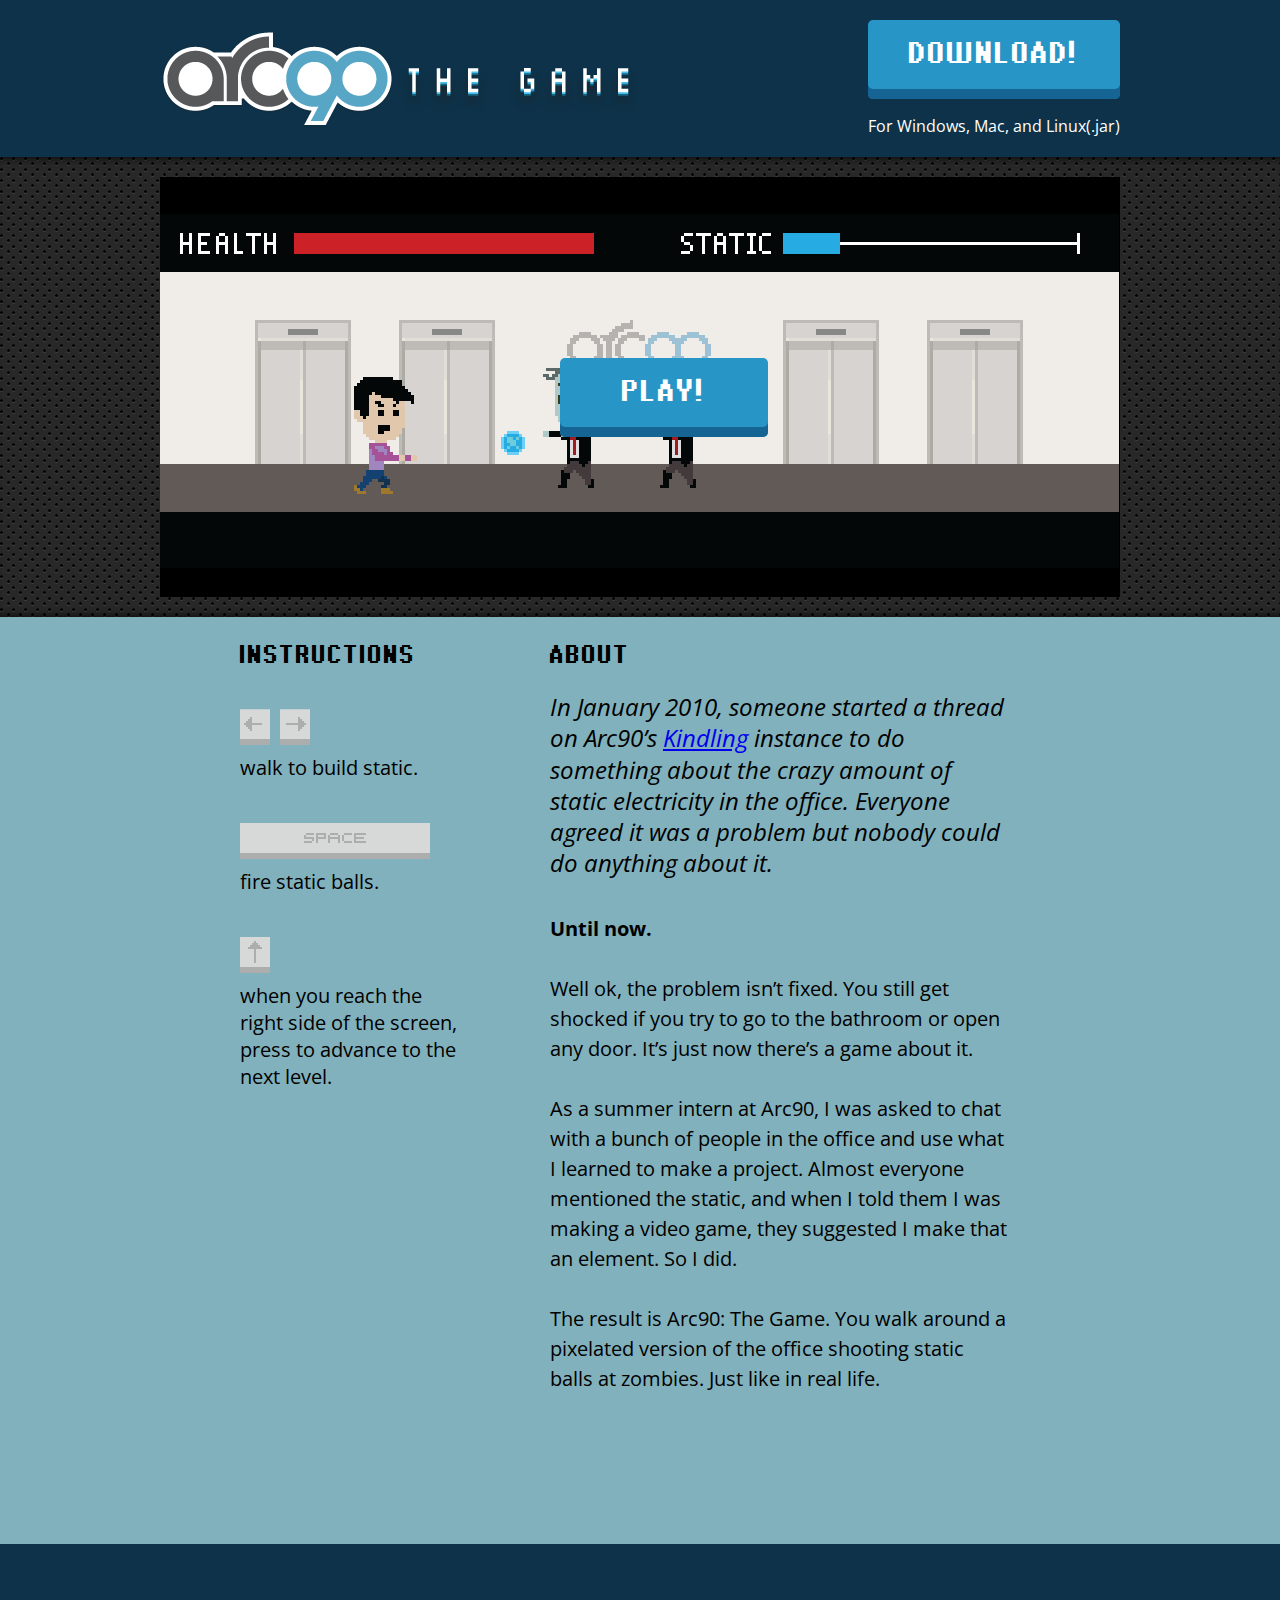
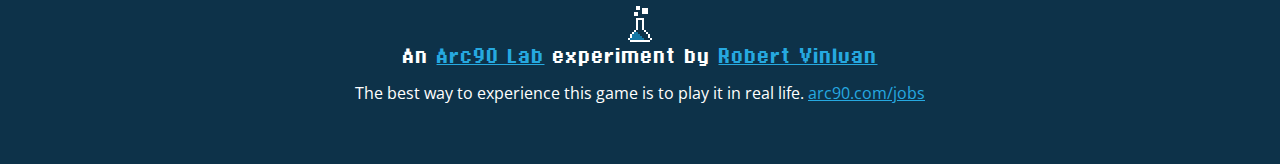
<file: index.html>
<!DOCTYPE html>
<!-- paulirish.com/2008/conditional-stylesheets-vs-css-hacks-answer-neither/ -->
<!-- Consider specifying the language of your content by adding the `lang` attribute to <html> -->
<!--[if lt IE 7]> <html class="no-js lt-ie9 lt-ie8 lt-ie7"> <![endif]-->
<!--[if IE 7]>    <html class="no-js lt-ie9 lt-ie8"> <![endif]-->
<!--[if IE 8]>    <html class="no-js lt-ie9"> <![endif]-->
<!--[if gt IE 8]><!--> <html class="no-js"> <!--<![endif]-->
<head>
    <meta charset="utf-8">

    <title>Arc90: The Game</title>
    <meta name="description" content="">

    <!-- Mobile viewport optimized: h5bp.com/viewport -->
    <meta name="viewport" content="width=device-width">

    <!-- Place favicon.ico and apple-touch-icon.png in the root directory: mathiasbynens.be/notes/touch-icons -->

    <link rel="stylesheet" href="css/main.css">
    <link rel="stylesheet" href="fonts/stylesheet.css">
	<link href='http://fonts.googleapis.com/css?family=Open+Sans:400italic,400,700' rel='stylesheet' type='text/css'>
</head>
<body>
	    <header class="clearfix">
	    	<div class="center-wrapper">
		    	<img src="images/logo-Arc90.png" alt="Arc90 The Game" id="logo-a">
		    	<img src="images/logo-TheGame.png" alt="Arc90 The Game" id="logo-b">
		    	<div class="download-area">
		    		<a href="Arc90TheGame.zip" class="download-button pixel-font">DOWNLOAD!</a>
		    		<p class="platforms">For Windows, Mac, and Linux(.jar)</p>
		    	</div>
			</div>
	    </header>
	    <div id="game-area">
	    	<div class="center-wrapper">
	    		<img src="images/screenshot.png" alt="" width="960" height="420" id="screenshot">
	    		<div id="the-game" style="display:none">
					<applet code="org.lwjgl.util.applet.AppletLoader" 
					        archive="lwjgl_util_applet.jar" 
					        codebase="." 
					        width="960" height="420">
					 
					  <param name="al_title" value="Arc90 - The Game"> 
					  <param name="al_main" value="org.newdawn.slick.AppletGameContainer"> 
					  <param name="game" value="arc90.rv.ArcGame">
					 
					  <param name="al_jars" value="arc90thegame.jar, lwjgl.jar, slick.jar"> 
					 
					  <param name="al_windows" value="windows_natives.jar"> 
					  <param name="al_linux" value="linux_natives.jar"> 
					  <param name="al_mac" value="macosx_natives.jar"> 
					 
					  <param name="separate_jvm" value="true"> 
					</applet> 	    		
	    		</div>
	    		<a href="" class="download-button pixel-font" id="play-button">Play!</a>
	    	</div>
	    </div>
	    <div class="main clearfix">
	    	<div class="center-wrapper">
	  	    	<aside class="instructions">
		    		<h1 class="pixel-font">Instructions</h1>
		    		<ul>
		    			<li>
		    				<img src="images/left-right.png" alt="Left/Right" class="keyboard-illo">
		    				<p>walk to build static.</p>
		    			</li>
		    			<li>
		    				<img src="images/spacebar.png" alt="Spacebar" class="keyboard-illo">
		    				<p>fire static balls.</p>
		    			</li>
		    			<li>
		    				<img src="images/up.png" alt="Up" class="keyboard-illo">
		    				<p>when you reach the right side of the screen,
		    					press to advance to the next level.
		    				</p>
		    			</li>
		    		</ul>
		    	</aside>
		    	<div class="about">
		    		<h1 class="pixel-font">About</h1>
		    		<p class="intro"><em>In January 2010, someone started a thread on Arc90’s <a href="http://www.kindlingapp.com/">Kindling</a> instance to do something about the crazy amount of static electricity in the office. Everyone agreed it was a problem but nobody could do anything about it.</em></p>
		    		<p><strong>Until now.</strong></p>
		    		<p>Well ok, the problem isn’t fixed. You still get shocked if you try to go to the bathroom or open any door. It’s just now there’s a game about it.</p>
		    		<p>As a summer intern at Arc90, I was asked to chat with a bunch of people in the office and use what I learned to make a project. Almost everyone mentioned the static, and when I told them I was making a video game, they suggested I make that an element. So I did.</p>
		    		<p>The result is Arc90: The Game. You walk around a pixelated version of the office shooting static balls at zombies. Just like in real life.</p>
		    	</div>
			</div>
	    </div> <!-- end of main -->
	    <footer>
	    	<div class="byline">
	    		<img src="images/lab-logo.png" alt="" class="lab-logo">
	    		<p class="pixel-font">An
	    			<a href="http://lab.arc90.com">Arc90 Lab</a> experiment by
	    			<a href="http://robertvinluan.com">Robert Vinluan</a>
	    		</p>
	    	</div>
	    	<p class="shoutout">The best way to experience this game is to play it in real life.
	    		<a href="http://arc90.com/jobs">arc90.com/jobs</a>
	    	</p>
	    	<p class="mobile-opt-out">This is the mobile site. <a id="opt-out-link" href="#" onclick="viewFullSite();">view the full version.</a><p>
	    </footer>
    <script type="text/javascript">
    	var appletbox = document.getElementById('the-game');

    	appletbox.style.display = 'none';

    	window.onresize = function() {
    		if(window.innerWidth <= 720) {
    			document.getElementsByTagName('body')[0].className = 'mobile-version';
    		} else {
    			document.getElementsByTagName('body')[0].className = '';
    		}
    	}

    	function viewFullSite() {
    			document.getElementsByTagName('body')[0].className = '';
    	}

    	window.onload = function() {
    		if(window.innerWidth <= 720) {
    			document.getElementsByTagName('body')[0].className = 'mobile-version';
    		}

    		document.getElementById('play-button').addEventListener('click', function(ev){
    			ev.preventDefault();
    			appletbox.style.display = 'block';
    			appletbox.focus();
    			document.getElementById('screenshot').style.display = 'none';
    			document.getElementById('play-button').style.display = 'none';
    		});
    	}
    </script>
</body>
</html>
</file>
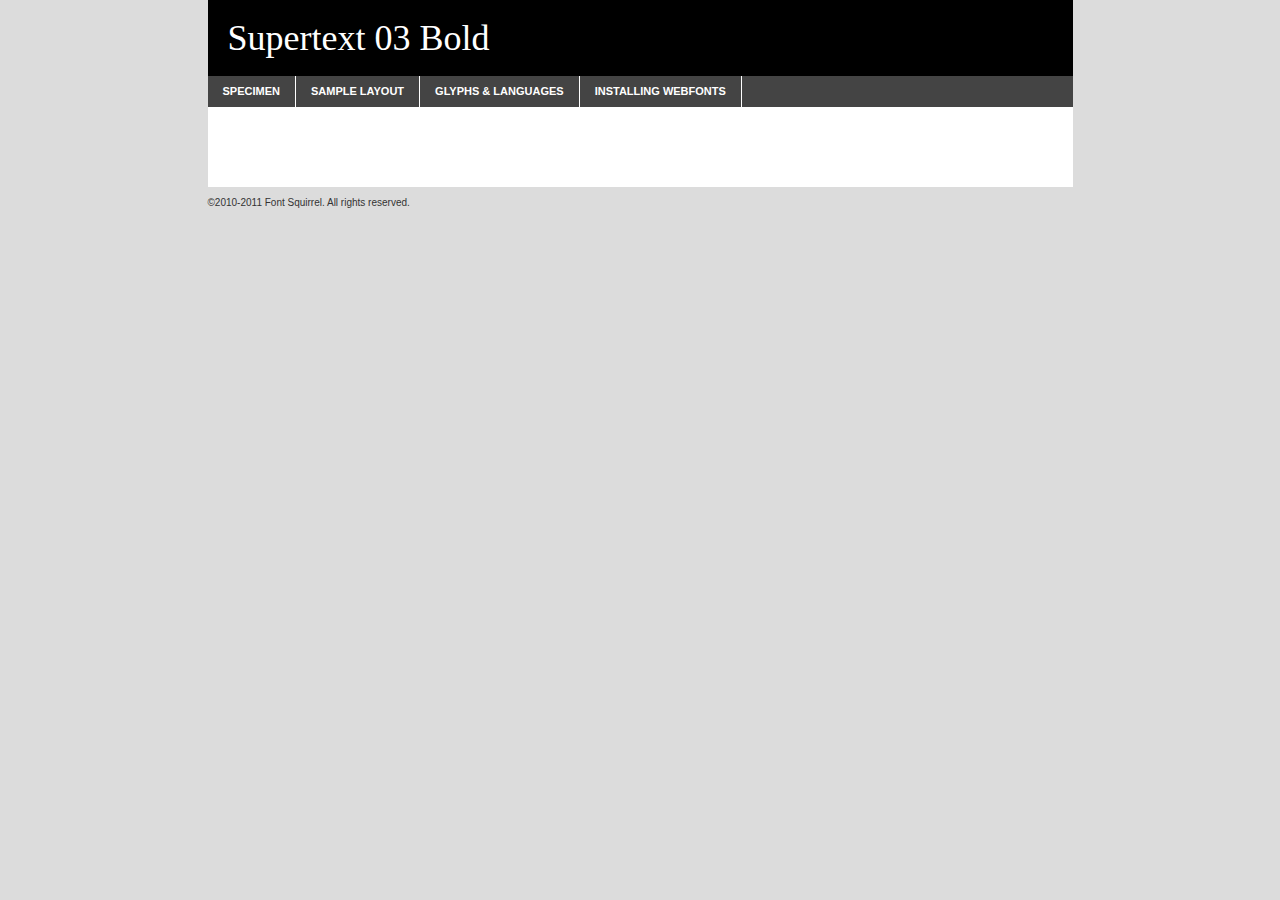
<file: fonts/st03b-demo.html>
<!DOCTYPE html PUBLIC "-//W3C//DTD XHTML 1.0 Transitional//EN"
	"http://www.w3.org/TR/xhtml1/DTD/xhtml1-transitional.dtd">

<html xmlns="http://www.w3.org/1999/xhtml" xml:lang="en" lang="en">
<head>
	<meta http-equiv="Content-Type" content="text/html; charset=utf-8" />
	<script src="http://ajax.googleapis.com/ajax/libs/jquery/1.7.2/jquery.min.js" type="text/javascript" charset="utf-8"></script>
	<script src="specimen_files/easytabs.js" type="text/javascript" charset="utf-8"></script>
	<link rel="stylesheet" href="specimen_files/specimen_stylesheet.css" type="text/css" charset="utf-8" />
	<link rel="stylesheet" href="stylesheet.css" type="text/css" charset="utf-8" />

	<style type="text/css">
					body{
				font-family: 'supertext_03_bolsupertext03Bd';
							}
		</style>

	<title>Supertext 03 Bold Specimen</title>
	
	
	<script type="text/javascript" charset="utf-8">
		$(document).ready(function() {
			$('#container').easyTabs({defaultContent:1});
		});
	</script>
</head>

<body>
<div id="container">
	<div id="header">
		Supertext 03 Bold	</div>
	<ul class="tabs">
		<li><a href="#specimen">Specimen</a></li>
		<li><a href="#layout">Sample Layout</a></li>
				<li><a href="#glyphs">Glyphs &amp; Languages</a></li>
		<li><a href="#installing">Installing Webfonts</a></li>
		
	</ul>
	
	<div id="main_content">

		
			<div id="specimen">
		
				<div class="section">
					<div class="grid12 firstcol">
						<div class="huge">AaBb</div>
					</div>
				</div>
		
				<div class="section">
					<div class="glyph_range">A&#x200B;B&#x200b;C&#x200b;D&#x200b;E&#x200b;F&#x200b;G&#x200b;H&#x200b;I&#x200b;J&#x200b;K&#x200b;L&#x200b;M&#x200b;N&#x200b;O&#x200b;P&#x200b;Q&#x200b;R&#x200b;S&#x200b;T&#x200b;U&#x200b;V&#x200b;W&#x200b;X&#x200b;Y&#x200b;Z&#x200b;a&#x200b;b&#x200b;c&#x200b;d&#x200b;e&#x200b;f&#x200b;g&#x200b;h&#x200b;i&#x200b;j&#x200b;k&#x200b;l&#x200b;m&#x200b;n&#x200b;o&#x200b;p&#x200b;q&#x200b;r&#x200b;s&#x200b;t&#x200b;u&#x200b;v&#x200b;w&#x200b;x&#x200b;y&#x200b;z&#x200b;1&#x200b;2&#x200b;3&#x200b;4&#x200b;5&#x200b;6&#x200b;7&#x200b;8&#x200b;9&#x200b;0&#x200b;&amp;&#x200b;.&#x200b;,&#x200b;?&#x200b;!&#x200b;&#64;&#x200b;(&#x200b;)&#x200b;#&#x200b;$&#x200b;%&#x200b;*&#x200b;+&#x200b;-&#x200b;=&#x200b;:&#x200b;;</div>
				</div>
				<div class="section">
					<div class="grid12 firstcol">
						<table class="sample_table">
							<tr><td>10</td><td class="size10">abcdefghijklmnopqrstuvwxyzABCDEFGHIJKLMNOPQRSTUVWXYZ0123456789abcdefghijklmnopqrstuvwxyzABCDEFGHIJKLMNOPQRSTUVWXYZ0123456789abcdefghijklmnopqrstuvwxyzABCDEFGHIJKLMNOPQRSTUVWXYZ</td></tr>
							<tr><td>11</td><td class="size11">abcdefghijklmnopqrstuvwxyzABCDEFGHIJKLMNOPQRSTUVWXYZ0123456789abcdefghijklmnopqrstuvwxyzABCDEFGHIJKLMNOPQRSTUVWXYZ0123456789abcdefghijklmnopqrstuvwxyzABCDEFGHIJKLMNOPQRSTUVWXYZ</td></tr>
							<tr><td>12</td><td class="size12">abcdefghijklmnopqrstuvwxyzABCDEFGHIJKLMNOPQRSTUVWXYZ0123456789abcdefghijklmnopqrstuvwxyzABCDEFGHIJKLMNOPQRSTUVWXYZ0123456789abcdefghijklmnopqrstuvwxyzABCDEFGHIJKLMNOPQRSTUVWXYZ</td></tr>
							<tr><td>13</td><td class="size13">abcdefghijklmnopqrstuvwxyzABCDEFGHIJKLMNOPQRSTUVWXYZ0123456789abcdefghijklmnopqrstuvwxyzABCDEFGHIJKLMNOPQRSTUVWXYZ0123456789abcdefghijklmnopqrstuvwxyzABCDEFGHIJKLMNOPQRSTUVWXYZ</td></tr>
							<tr><td>14</td><td class="size14">abcdefghijklmnopqrstuvwxyzABCDEFGHIJKLMNOPQRSTUVWXYZ0123456789abcdefghijklmnopqrstuvwxyzABCDEFGHIJKLMNOPQRSTUVWXYZ0123456789abcdefghijklmnopqrstuvwxyzABCDEFGHIJKLMNOPQRSTUVWXYZ</td></tr>
							<tr><td>16</td><td class="size16">abcdefghijklmnopqrstuvwxyzABCDEFGHIJKLMNOPQRSTUVWXYZ0123456789abcdefghijklmnopqrstuvwxyzABCDEFGHIJKLMNOPQRSTUVWXYZ</td></tr>
							<tr><td>18</td><td class="size18">abcdefghijklmnopqrstuvwxyzABCDEFGHIJKLMNOPQRSTUVWXYZ0123456789abcdefghijklmnopqrstuvwxyzABCDEFGHIJKLMNOPQRSTUVWXYZ</td></tr>
							<tr><td>20</td><td class="size20">abcdefghijklmnopqrstuvwxyzABCDEFGHIJKLMNOPQRSTUVWXYZ0123456789abcdefghijklmnopqrstuvwxyzABCDEFGHIJKLMNOPQRSTUVWXYZ</td></tr>
							<tr><td>24</td><td class="size24">abcdefghijklmnopqrstuvwxyzABCDEFGHIJKLMNOPQRSTUVWXYZ0123456789abcdefghijklmnopqrstuvwxyzABCDEFGHIJKLMNOPQRSTUVWXYZ</td></tr>
							<tr><td>30</td><td class="size30">abcdefghijklmnopqrstuvwxyzABCDEFGHIJKLMNOPQRSTUVWXYZ0123456789abcdefghijklmnopqrstuvwxyzABCDEFGHIJKLMNOPQRSTUVWXYZ</td></tr>
							<tr><td>36</td><td class="size36">abcdefghijklmnopqrstuvwxyzABCDEFGHIJKLMNOPQRSTUVWXYZ0123456789abcdefghijklmnopqrstuvwxyzABCDEFGHIJKLMNOPQRSTUVWXYZ</td></tr>
							<tr><td>48</td><td class="size48">abcdefghijklmnopqrstuvwxyzABCDEFGHIJKLMNOPQRSTUVWXYZ0123456789abcdefghijklmnopqrstuvwxyzABCDEFGHIJKLMNOPQRSTUVWXYZ</td></tr>
							<tr><td>60</td><td class="size60">abcdefghijklmnopqrstuvwxyzABCDEFGHIJKLMNOPQRSTUVWXYZ0123456789abcdefghijklmnopqrstuvwxyzABCDEFGHIJKLMNOPQRSTUVWXYZ</td></tr>
							<tr><td>72</td><td class="size72">abcdefghijklmnopqrstuvwxyzABCDEFGHIJKLMNOPQRSTUVWXYZ0123456789abcdefghijklmnopqrstuvwxyzABCDEFGHIJKLMNOPQRSTUVWXYZ</td></tr>
							<tr><td>90</td><td class="size90">abcdefghijklmnopqrstuvwxyzABCDEFGHIJKLMNOPQRSTUVWXYZ0123456789abcdefghijklmnopqrstuvwxyzABCDEFGHIJKLMNOPQRSTUVWXYZ</td></tr>
						</table>
				
					</div>
			
				</div>
		
		
		
								<div class="section" id="bodycomparison">


										<div id="xheight">
				<div class="fontbody">&#xE000;&#xE000;&#xE000;&#xE000;&#xE000;&#xE000;&#xE000;&#xE000;&#xE000;&#xE000;&#xE000;&#xE000;&#xE000;&#xE000;&#xE000;&#xE000;&#xE000;&#xE000;&#xE000;&#xE000;&#xE000;&#xE000;&#xE000;&#xE000;&#xE000;&#xE000;&#xE000;&#xE000;&#xE000;&#xE000;&#xE000;&#xE000;&#xE000;&#xE000;&#xE000;&#xE000;&#xE000;&#xE000;&#xE000;&#xE000;&#xE000;&#xE000;&#xE000;&#xE000;&#xE000;&#xE000;&#xE000;&#xE000;&#xE000;&#xE000;&#xE000;&#xE000;&#xE000;&#xE000;&#xE000;&#xE000;&#xE000;&#xE000;&#xE000;&#xE000;&#xE000;&#xE000;&#xE000;&#xE000;&#xE000;&#xE000;&#xE000;&#xE000;&#xE000;&#xE000;&#xE000;&#xE000;&#xE000;&#xE000;&#xE000;&#xE000;&#xE000;&#xE000;&#xE000;&#xE000;&#xE000;&#xE000;&#xE000;&#xE000;&#xE000;&#xE000;&#xE000;&#xE000;&#xE000;&#xE000;&#xE000;&#xE000;&#xE000;&#xE000;&#xE000;&#xE000;&#xE000;&#xE000;&#xE000;body</div><div class="arialbody">body</div><div class="verdanabody">body</div><div class="georgiabody">body</div></div>
										<div class="fontbody" style="z-index:1">
											body<span>Supertext 03 Bold</span>
										</div>
										<div class="arialbody" style="z-index:1">
											body<span>Arial</span>
										</div>
										<div class="verdanabody" style="z-index:1">
											body<span>Verdana</span>
										</div>
										<div class="georgiabody" style="z-index:1">
											body<span>Georgia</span>
										</div>



								</div>
		
		
				<div class="section psample psample_row1" id="">
					
					<div class="grid2 firstcol">
						<p class="size10"><span>10.</span>Aenean lacinia bibendum nulla sed consectetur. Fusce dapibus, tellus ac cursus commodo, tortor mauris condimentum nibh, ut fermentum massa justo sit amet risus. Nullam id dolor id nibh ultricies vehicula ut id elit. Cum sociis natoque penatibus et magnis dis parturient montes, nascetur ridiculus mus. Nulla vitae elit libero, a pharetra augue.</p>
			
					</div>
					<div class="grid3">
						<p class="size11"><span>11.</span>Aenean lacinia bibendum nulla sed consectetur. Fusce dapibus, tellus ac cursus commodo, tortor mauris condimentum nibh, ut fermentum massa justo sit amet risus. Nullam id dolor id nibh ultricies vehicula ut id elit. Cum sociis natoque penatibus et magnis dis parturient montes, nascetur ridiculus mus. Nulla vitae elit libero, a pharetra augue.</p>
			
					</div>
					<div class="grid3">
						<p class="size12"><span>12.</span>Aenean lacinia bibendum nulla sed consectetur. Fusce dapibus, tellus ac cursus commodo, tortor mauris condimentum nibh, ut fermentum massa justo sit amet risus. Nullam id dolor id nibh ultricies vehicula ut id elit. Cum sociis natoque penatibus et magnis dis parturient montes, nascetur ridiculus mus. Nulla vitae elit libero, a pharetra augue.</p>
			
					</div>
					<div class="grid4">
						<p class="size13"><span>13.</span>Aenean lacinia bibendum nulla sed consectetur. Fusce dapibus, tellus ac cursus commodo, tortor mauris condimentum nibh, ut fermentum massa justo sit amet risus. Nullam id dolor id nibh ultricies vehicula ut id elit. Cum sociis natoque penatibus et magnis dis parturient montes, nascetur ridiculus mus. Nulla vitae elit libero, a pharetra augue.</p>
			
					</div>
					<div class="white_blend"></div>
					
				</div>
				<div class="section psample psample_row2" id="">
					<div class="grid3 firstcol">
						<p class="size14"><span>14.</span>Aenean lacinia bibendum nulla sed consectetur. Fusce dapibus, tellus ac cursus commodo, tortor mauris condimentum nibh, ut fermentum massa justo sit amet risus. Nullam id dolor id nibh ultricies vehicula ut id elit. Cum sociis natoque penatibus et magnis dis parturient montes, nascetur ridiculus mus. Nulla vitae elit libero, a pharetra augue.</p>
			
					</div>
					<div class="grid4">
						<p class="size16"><span>16.</span>Aenean lacinia bibendum nulla sed consectetur. Fusce dapibus, tellus ac cursus commodo, tortor mauris condimentum nibh, ut fermentum massa justo sit amet risus. Nullam id dolor id nibh ultricies vehicula ut id elit. Cum sociis natoque penatibus et magnis dis parturient montes, nascetur ridiculus mus. Nulla vitae elit libero, a pharetra augue.</p>
			
					</div>
					<div class="grid5">
						<p class="size18"><span>18.</span>Aenean lacinia bibendum nulla sed consectetur. Fusce dapibus, tellus ac cursus commodo, tortor mauris condimentum nibh, ut fermentum massa justo sit amet risus. Nullam id dolor id nibh ultricies vehicula ut id elit. Cum sociis natoque penatibus et magnis dis parturient montes, nascetur ridiculus mus. Nulla vitae elit libero, a pharetra augue.</p>
			
					</div>

					<div class="white_blend"></div>

				</div>
				
				<div class="section psample psample_row3" id="">
					<div class="grid5 firstcol">
						<p class="size20"><span>20.</span>Aenean lacinia bibendum nulla sed consectetur. Fusce dapibus, tellus ac cursus commodo, tortor mauris condimentum nibh, ut fermentum massa justo sit amet risus. Nullam id dolor id nibh ultricies vehicula ut id elit. Cum sociis natoque penatibus et magnis dis parturient montes, nascetur ridiculus mus. Nulla vitae elit libero, a pharetra augue.</p>
					</div>
					<div class="grid7">
						<p class="size24"><span>24.</span>Aenean lacinia bibendum nulla sed consectetur. Fusce dapibus, tellus ac cursus commodo, tortor mauris condimentum nibh, ut fermentum massa justo sit amet risus. Nullam id dolor id nibh ultricies vehicula ut id elit. Cum sociis natoque penatibus et magnis dis parturient montes, nascetur ridiculus mus. Nulla vitae elit libero, a pharetra augue.</p>
					</div>
					
					<div class="white_blend"></div>
					
				</div>
				
				<div class="section psample psample_row4" id="">
					<div class="grid12 firstcol">
						<p class="size30"><span>30.</span>Aenean lacinia bibendum nulla sed consectetur. Fusce dapibus, tellus ac cursus commodo, tortor mauris condimentum nibh, ut fermentum massa justo sit amet risus. Nullam id dolor id nibh ultricies vehicula ut id elit. Cum sociis natoque penatibus et magnis dis parturient montes, nascetur ridiculus mus. Nulla vitae elit libero, a pharetra augue.</p>
					</div>
					<div class="white_blend"></div>
					
				</div>
				
				
				
				<div class="section psample psample_row1 fullreverse">
					<div class="grid2 firstcol">
						<p class="size10"><span>10.</span>Aenean lacinia bibendum nulla sed consectetur. Fusce dapibus, tellus ac cursus commodo, tortor mauris condimentum nibh, ut fermentum massa justo sit amet risus. Nullam id dolor id nibh ultricies vehicula ut id elit. Cum sociis natoque penatibus et magnis dis parturient montes, nascetur ridiculus mus. Nulla vitae elit libero, a pharetra augue.</p>
			
					</div>
					<div class="grid3">
						<p class="size11"><span>11.</span>Aenean lacinia bibendum nulla sed consectetur. Fusce dapibus, tellus ac cursus commodo, tortor mauris condimentum nibh, ut fermentum massa justo sit amet risus. Nullam id dolor id nibh ultricies vehicula ut id elit. Cum sociis natoque penatibus et magnis dis parturient montes, nascetur ridiculus mus. Nulla vitae elit libero, a pharetra augue.</p>
			
					</div>
					<div class="grid3">
						<p class="size12"><span>12.</span>Aenean lacinia bibendum nulla sed consectetur. Fusce dapibus, tellus ac cursus commodo, tortor mauris condimentum nibh, ut fermentum massa justo sit amet risus. Nullam id dolor id nibh ultricies vehicula ut id elit. Cum sociis natoque penatibus et magnis dis parturient montes, nascetur ridiculus mus. Nulla vitae elit libero, a pharetra augue.</p>
			
					</div>
					<div class="grid4">
						<p class="size13"><span>13.</span>Aenean lacinia bibendum nulla sed consectetur. Fusce dapibus, tellus ac cursus commodo, tortor mauris condimentum nibh, ut fermentum massa justo sit amet risus. Nullam id dolor id nibh ultricies vehicula ut id elit. Cum sociis natoque penatibus et magnis dis parturient montes, nascetur ridiculus mus. Nulla vitae elit libero, a pharetra augue.</p>
			
					</div>
					<div class="black_blend"></div>
					
				</div>
				
				<div class="section psample psample_row2 fullreverse">
					<div class="grid3 firstcol">
						<p class="size14"><span>14.</span>Aenean lacinia bibendum nulla sed consectetur. Fusce dapibus, tellus ac cursus commodo, tortor mauris condimentum nibh, ut fermentum massa justo sit amet risus. Nullam id dolor id nibh ultricies vehicula ut id elit. Cum sociis natoque penatibus et magnis dis parturient montes, nascetur ridiculus mus. Nulla vitae elit libero, a pharetra augue.</p>
			
					</div>
					<div class="grid4">
						<p class="size16"><span>16.</span>Aenean lacinia bibendum nulla sed consectetur. Fusce dapibus, tellus ac cursus commodo, tortor mauris condimentum nibh, ut fermentum massa justo sit amet risus. Nullam id dolor id nibh ultricies vehicula ut id elit. Cum sociis natoque penatibus et magnis dis parturient montes, nascetur ridiculus mus. Nulla vitae elit libero, a pharetra augue.</p>
			
					</div>
					<div class="grid5">
						<p class="size18"><span>18.</span>Aenean lacinia bibendum nulla sed consectetur. Fusce dapibus, tellus ac cursus commodo, tortor mauris condimentum nibh, ut fermentum massa justo sit amet risus. Nullam id dolor id nibh ultricies vehicula ut id elit. Cum sociis natoque penatibus et magnis dis parturient montes, nascetur ridiculus mus. Nulla vitae elit libero, a pharetra augue.</p>
			
					</div>
					<div class="black_blend"></div>

				</div>
				
				<div class="section psample fullreverse psample_row3" id="">
					<div class="grid5 firstcol">
						<p class="size20"><span>20.</span>Aenean lacinia bibendum nulla sed consectetur. Fusce dapibus, tellus ac cursus commodo, tortor mauris condimentum nibh, ut fermentum massa justo sit amet risus. Nullam id dolor id nibh ultricies vehicula ut id elit. Cum sociis natoque penatibus et magnis dis parturient montes, nascetur ridiculus mus. Nulla vitae elit libero, a pharetra augue.</p>
					</div>
					<div class="grid7">
						<p class="size24"><span>24.</span>Aenean lacinia bibendum nulla sed consectetur. Fusce dapibus, tellus ac cursus commodo, tortor mauris condimentum nibh, ut fermentum massa justo sit amet risus. Nullam id dolor id nibh ultricies vehicula ut id elit. Cum sociis natoque penatibus et magnis dis parturient montes, nascetur ridiculus mus. Nulla vitae elit libero, a pharetra augue.</p>
					</div>
					
					<div class="black_blend"></div>
					
				</div>
				
				<div class="section psample fullreverse psample_row4" id="" style="border-bottom: 20px #000 solid;">
					<div class="grid12 firstcol">
						<p class="size30"><span>30.</span>Aenean lacinia bibendum nulla sed consectetur. Fusce dapibus, tellus ac cursus commodo, tortor mauris condimentum nibh, ut fermentum massa justo sit amet risus. Nullam id dolor id nibh ultricies vehicula ut id elit. Cum sociis natoque penatibus et magnis dis parturient montes, nascetur ridiculus mus. Nulla vitae elit libero, a pharetra augue.</p>
					</div>
					<div class="black_blend"></div>
					
				</div>
				
				
				
				
			</div>
			
			<div id="layout">
				
				<div class="section">
					
					<div class="grid12 firstcol">
						<h1>Lorem Ipsum Dolor</h1>
						<h2>Etiam porta sem malesuada magna mollis euismod</h2>
						
						<p class="byline">By <a href="#link">Aenean Lacinia</a></p>
					</div>
				</div>
				<div class="section">
					<div class="grid8 firstcol">
						<p class="large">Donec sed odio dui. Morbi leo risus, porta ac consectetur ac, vestibulum at eros. Fusce dapibus, tellus ac cursus commodo, tortor mauris condimentum nibh, ut fermentum massa justo sit amet risus. </p>

						
						<h3>Pellentesque ornare sem</h3>

						<p>Maecenas sed diam eget risus varius blandit sit amet non magna. Maecenas faucibus mollis interdum. Donec ullamcorper nulla non metus auctor fringilla. Nullam id dolor id nibh ultricies vehicula ut id elit. Nullam id dolor id nibh ultricies vehicula ut id elit. </p>

						<p>Aenean eu leo quam. Pellentesque ornare sem lacinia quam venenatis vestibulum. Lorem ipsum dolor sit amet, consectetur adipiscing elit. Cum sociis natoque penatibus et magnis dis parturient montes, nascetur ridiculus mus. </p>

						<p>Nulla vitae elit libero, a pharetra augue. Praesent commodo cursus magna, vel scelerisque nisl consectetur et. Aenean lacinia bibendum nulla sed consectetur. </p>

						<p>Nullam quis risus eget urna mollis ornare vel eu leo. Nullam quis risus eget urna mollis ornare vel eu leo. Maecenas sed diam eget risus varius blandit sit amet non magna. Donec ullamcorper nulla non metus auctor fringilla. </p>

						<h3>Cras mattis consectetur</h3>

						<p>Aenean eu leo quam. Pellentesque ornare sem lacinia quam venenatis vestibulum. Aenean lacinia bibendum nulla sed consectetur. Integer posuere erat a ante venenatis dapibus posuere velit aliquet. Cras mattis consectetur purus sit amet fermentum. </p>

						<p>Nullam id dolor id nibh ultricies vehicula ut id elit. Nullam quis risus eget urna mollis ornare vel eu leo. Cras mattis consectetur purus sit amet fermentum.</p>
					</div>
					
					<div class="grid4 sidebar">
						
						<div class="box reverse">
							<p class="last">Nullam quis risus eget urna mollis ornare vel eu leo. Donec ullamcorper nulla non metus auctor fringilla. Cras mattis consectetur purus sit amet fermentum. Sed posuere consectetur est at lobortis. Lorem ipsum dolor sit amet, consectetur adipiscing elit. </p>
						</div>
						
						<p class="caption">Maecenas sed diam eget risus varius.</p>

						<p>Vestibulum id ligula porta felis euismod semper. Integer posuere erat a ante venenatis dapibus posuere velit aliquet. Vestibulum id ligula porta felis euismod semper. Sed posuere consectetur est at lobortis. Maecenas sed diam eget risus varius blandit sit amet non magna. Fusce dapibus, tellus ac cursus commodo, tortor mauris condimentum nibh, ut fermentum massa justo sit amet risus. </p>

					

						<p>Duis mollis, est non commodo luctus, nisi erat porttitor ligula, eget lacinia odio sem nec elit. Aenean lacinia bibendum nulla sed consectetur. Vivamus sagittis lacus vel augue laoreet rutrum faucibus dolor auctor. Aenean lacinia bibendum nulla sed consectetur. Nullam quis risus eget urna mollis ornare vel eu leo. </p>

						<p>Praesent commodo cursus magna, vel scelerisque nisl consectetur et. Donec ullamcorper nulla non metus auctor fringilla. Maecenas faucibus mollis interdum. Fusce dapibus, tellus ac cursus commodo, tortor mauris condimentum nibh, ut fermentum massa justo sit amet risus. </p>

					</div>
				</div>
				
			</div>


			



		<div id="glyphs">
			<div class="section">
				<div class="grid12 firstcol">
			
				<h1>Language Support</h1>
				<p>The subset of Supertext 03 Bold in this kit supports the following languages:<br />
			
					English, German				</p>
				<h1>Glyph Chart</h1>
				<p>The subset of Supertext 03 Bold in this kit includes all the glyphs listed below. Unicode entities are included above each glyph to help you insert individual characters into your layout.</p>
				<div id="glyph_chart">
			
																														 <div><p>&amp;#13;</p>&#13;</div>
																				 <div><p>&amp;#32;</p>&#32;</div>
																				 <div><p>&amp;#33;</p>&#33;</div>
																				 <div><p>&amp;#34;</p>&#34;</div>
																				 <div><p>&amp;#35;</p>&#35;</div>
																				 <div><p>&amp;#36;</p>&#36;</div>
																				 <div><p>&amp;#37;</p>&#37;</div>
																				 <div><p>&amp;#38;</p>&#38;</div>
																				 <div><p>&amp;#39;</p>&#39;</div>
																				 <div><p>&amp;#40;</p>&#40;</div>
																				 <div><p>&amp;#41;</p>&#41;</div>
																				 <div><p>&amp;#42;</p>&#42;</div>
																				 <div><p>&amp;#43;</p>&#43;</div>
																				 <div><p>&amp;#44;</p>&#44;</div>
																				 <div><p>&amp;#45;</p>&#45;</div>
																				 <div><p>&amp;#46;</p>&#46;</div>
																				 <div><p>&amp;#47;</p>&#47;</div>
																				 <div><p>&amp;#48;</p>&#48;</div>
																				 <div><p>&amp;#49;</p>&#49;</div>
																				 <div><p>&amp;#50;</p>&#50;</div>
																				 <div><p>&amp;#51;</p>&#51;</div>
																				 <div><p>&amp;#52;</p>&#52;</div>
																				 <div><p>&amp;#53;</p>&#53;</div>
																				 <div><p>&amp;#54;</p>&#54;</div>
																				 <div><p>&amp;#55;</p>&#55;</div>
																				 <div><p>&amp;#56;</p>&#56;</div>
																				 <div><p>&amp;#57;</p>&#57;</div>
																				 <div><p>&amp;#58;</p>&#58;</div>
																				 <div><p>&amp;#59;</p>&#59;</div>
																				 <div><p>&amp;#60;</p>&#60;</div>
																				 <div><p>&amp;#61;</p>&#61;</div>
																				 <div><p>&amp;#62;</p>&#62;</div>
																				 <div><p>&amp;#63;</p>&#63;</div>
																				 <div><p>&amp;#64;</p>&#64;</div>
																				 <div><p>&amp;#65;</p>&#65;</div>
																				 <div><p>&amp;#66;</p>&#66;</div>
																				 <div><p>&amp;#67;</p>&#67;</div>
																				 <div><p>&amp;#68;</p>&#68;</div>
																				 <div><p>&amp;#69;</p>&#69;</div>
																				 <div><p>&amp;#70;</p>&#70;</div>
																				 <div><p>&amp;#71;</p>&#71;</div>
																				 <div><p>&amp;#72;</p>&#72;</div>
																				 <div><p>&amp;#73;</p>&#73;</div>
																				 <div><p>&amp;#74;</p>&#74;</div>
																				 <div><p>&amp;#75;</p>&#75;</div>
																				 <div><p>&amp;#76;</p>&#76;</div>
																				 <div><p>&amp;#77;</p>&#77;</div>
																				 <div><p>&amp;#78;</p>&#78;</div>
																				 <div><p>&amp;#79;</p>&#79;</div>
																				 <div><p>&amp;#80;</p>&#80;</div>
																				 <div><p>&amp;#81;</p>&#81;</div>
																				 <div><p>&amp;#82;</p>&#82;</div>
																				 <div><p>&amp;#83;</p>&#83;</div>
																				 <div><p>&amp;#84;</p>&#84;</div>
																				 <div><p>&amp;#85;</p>&#85;</div>
																				 <div><p>&amp;#86;</p>&#86;</div>
																				 <div><p>&amp;#87;</p>&#87;</div>
																				 <div><p>&amp;#88;</p>&#88;</div>
																				 <div><p>&amp;#89;</p>&#89;</div>
																				 <div><p>&amp;#90;</p>&#90;</div>
																				 <div><p>&amp;#91;</p>&#91;</div>
																				 <div><p>&amp;#92;</p>&#92;</div>
																				 <div><p>&amp;#93;</p>&#93;</div>
																				 <div><p>&amp;#95;</p>&#95;</div>
																				 <div><p>&amp;#96;</p>&#96;</div>
																				 <div><p>&amp;#97;</p>&#97;</div>
																				 <div><p>&amp;#98;</p>&#98;</div>
																				 <div><p>&amp;#99;</p>&#99;</div>
																				 <div><p>&amp;#100;</p>&#100;</div>
																				 <div><p>&amp;#101;</p>&#101;</div>
																				 <div><p>&amp;#102;</p>&#102;</div>
																				 <div><p>&amp;#103;</p>&#103;</div>
																				 <div><p>&amp;#104;</p>&#104;</div>
																				 <div><p>&amp;#105;</p>&#105;</div>
																				 <div><p>&amp;#106;</p>&#106;</div>
																				 <div><p>&amp;#107;</p>&#107;</div>
																				 <div><p>&amp;#108;</p>&#108;</div>
																				 <div><p>&amp;#109;</p>&#109;</div>
																				 <div><p>&amp;#110;</p>&#110;</div>
																				 <div><p>&amp;#111;</p>&#111;</div>
																				 <div><p>&amp;#112;</p>&#112;</div>
																				 <div><p>&amp;#113;</p>&#113;</div>
																				 <div><p>&amp;#114;</p>&#114;</div>
																				 <div><p>&amp;#115;</p>&#115;</div>
																				 <div><p>&amp;#116;</p>&#116;</div>
																				 <div><p>&amp;#117;</p>&#117;</div>
																				 <div><p>&amp;#118;</p>&#118;</div>
																				 <div><p>&amp;#119;</p>&#119;</div>
																				 <div><p>&amp;#120;</p>&#120;</div>
																				 <div><p>&amp;#121;</p>&#121;</div>
																				 <div><p>&amp;#122;</p>&#122;</div>
																				 <div><p>&amp;#124;</p>&#124;</div>
																				 <div><p>&amp;#160;</p>&#160;</div>
																				 <div><p>&amp;#173;</p>&#173;</div>
																				 <div><p>&amp;#180;</p>&#180;</div>
																				 <div><p>&amp;#196;</p>&#196;</div>
																				 <div><p>&amp;#214;</p>&#214;</div>
																				 <div><p>&amp;#220;</p>&#220;</div>
																				 <div><p>&amp;#223;</p>&#223;</div>
																				 <div><p>&amp;#228;</p>&#228;</div>
																				 <div><p>&amp;#246;</p>&#246;</div>
																				 <div><p>&amp;#252;</p>&#252;</div>
																				 <div><p>&amp;#8192;</p>&#8192;</div>
																				 <div><p>&amp;#8193;</p>&#8193;</div>
																				 <div><p>&amp;#8194;</p>&#8194;</div>
																				 <div><p>&amp;#8195;</p>&#8195;</div>
																				 <div><p>&amp;#8196;</p>&#8196;</div>
																				 <div><p>&amp;#8197;</p>&#8197;</div>
																				 <div><p>&amp;#8198;</p>&#8198;</div>
																				 <div><p>&amp;#8199;</p>&#8199;</div>
																				 <div><p>&amp;#8200;</p>&#8200;</div>
																				 <div><p>&amp;#8201;</p>&#8201;</div>
																				 <div><p>&amp;#8202;</p>&#8202;</div>
																				 <div><p>&amp;#8208;</p>&#8208;</div>
																				 <div><p>&amp;#8209;</p>&#8209;</div>
																				 <div><p>&amp;#8210;</p>&#8210;</div>
																				 <div><p>&amp;#8211;</p>&#8211;</div>
																				 <div><p>&amp;#8212;</p>&#8212;</div>
																				 <div><p>&amp;#8239;</p>&#8239;</div>
																				 <div><p>&amp;#8287;</p>&#8287;</div>
																				 <div><p>&amp;#57344;</p>&#57344;</div>
																												</div>	
				</div>
		
		
			</div>
		</div>
		
		
		<div id="specs">
			
		</div>
	
		<div id="installing">
			<div class="section">
				<div class="grid7 firstcol">
					<h1>Installing Webfonts</h1>
					
					<p>Webfonts are supported by all major browser platforms but not all in the same way. There are currently four different font formats that must be included in order to target all browsers. This includes TTF, WOFF, EOT and SVG.</p>
					
					<h2>1. Upload your webfonts</h2>
					<p>You must upload your webfont kit to your website. They should be in or near the same directory as your CSS files.</p>
					
					<h2>2. Include the webfont stylesheet</h2>
					<p>A special CSS @font-face declaration helps the various browsers select the appropriate font it needs without causing you a bunch of headaches. Learn more about this syntax by reading the <a href="http://www.fontspring.com/blog/further-hardening-of-the-bulletproof-syntax">Fontspring blog post</a> about it. The code for it is as follows:</p>


<code>
@font-face{ 
	font-family: 'MyWebFont';
	src: url('WebFont.eot');
	src: url('WebFont.eot?#iefix') format('embedded-opentype'),
	     url('WebFont.woff') format('woff'),
	     url('WebFont.ttf') format('truetype'),
	     url('WebFont.svg#webfont') format('svg');
}
</code>

	<p>We've already gone ahead and generated the code for you. All you have to do is link to the stylesheet in your HTML, like this:</p>
	<code>&lt;link rel=&quot;stylesheet&quot; href=&quot;stylesheet.css&quot; type=&quot;text/css&quot; charset=&quot;utf-8&quot; /&gt;</code>

					<h2>3. Modify your own stylesheet</h2>
					<p>To take advantage of your new fonts, you must tell your stylesheet to use them. Look at the original @font-face declaration above and find the property called "font-family." The name linked there will be what you use to reference the font. Prepend that webfont name to the font stack in the "font-family" property, inside the selector you want to change. For example:</p>
<code>p { font-family: 'WebFont', Arial, sans-serif; }</code>

<h2>4. Test</h2>
<p>Getting webfonts to work cross-browser <em>can</em> be tricky. Use the information in the sidebar to help you if you find that fonts aren't loading in a particular browser.</p>
				</div>
				
				<div class="grid5 sidebar">
					<div class="box">
						<h2>Troubleshooting<br />Font-Face Problems</h2>
						<p>Having trouble getting your webfonts to load in your new website? Here are some tips to sort out what might be the problem.</p>

						<h3>Fonts not showing in any browser</h3>

						<p>This sounds like you need to work on the plumbing. You either did not upload the fonts to the correct directory, or you did not link the fonts properly in the CSS. If you've confirmed that all this is correct and you still have a problem, take a look at your .htaccess file and see if requests are getting intercepted.</p>

						<h3>Fonts not loading in iPhone or iPad</h3>

						<p>The most common problem here is that you are serving the fonts from an IIS server. IIS refuses to serve files that have unknown MIME types. If that is the case, you must set the MIME type for SVG to "image/svg+xml" in the server settings. Follow these instructions from Microsoft if you need help.</p>

						<h3>Fonts not loading in Firefox</h3>

						<p>The primary reason for this failure? You are still using a version Firefox older than 3.5. So upgrade already! If that isn't it, then you are very likely serving fonts from a different domain. Firefox requires that all font assets be served from the same domain. Lastly it is possible that you need to add WOFF to your list of MIME types (if you are serving via IIS.)</p>

						<h3>Fonts not loading in IE</h3>

						<p>Are you looking at Internet Explorer on an actual Windows machine or are you cheating by using a service like Adobe BrowserLab? Many of these screenshot services do not render @font-face for IE. Best to test it on a real machine.</p>

						<h3>Fonts not loading in IE9</h3>

						<p>IE9, like Firefox, requires that fonts be served from the same domain as the website. Make sure that is the case.</p>
					</div>
				</div>
			</div>
			
		</div>
	
	</div>
	<div id="footer">
		<p>&copy;2010-2011 Font Squirrel. All rights reserved.</p>
	</div>
</div>
</body>
</html>
</file>
<file: css/main.css>
.clearfix:before,
.clearfix:after {
    content: " "; /* 1 */
    display: table; /* 2 */
}

.clearfix:after {
    clear: both;
}

* {
	margin: 0;
	padding: 0;
}

.center-wrapper {
	width: 960px;
	margin: 0 auto;
	position: relative;
}

.pixel-font {
	font-family: "SuperText", Courier, sans-serif;
	text-transform: uppercase;
}

body {
	font-family: "Open Sans", Helvetica, sans-serif;
	font-size: 20px;
	min-width: 960px;
}

header, footer {
	background-color: #0D3249;
	color: white;
}

header {
	padding: 1em 0;
}

#logo-a, #logo-b {
	float: left;
	margin-top: 0.5em;
}

#logo-b{
	margin-top: 1.9em;
}

.download-area {
	float:right;
}

.download-area p {
	font-size: 0.8em;
	margin-top: 1em;
	text-align: center;
}

#game-area {
	background: black url("../images/carbon_fibre.png") repeat;
	box-shadow: 0 9px 10px -9px black inset, 0 -9px 10px -9px black inset;
	height: 420px;
	min-width: 960px;
	position: relative;
	padding: 1em 0;
}

#play-button {
	position: absolute;
	left: 400px;
	top: 181px;
	width: 160px;
}

.main {
	background-color: #80B1BC;
	padding-bottom: 5em; 
}

.download-button {
	background-color: #2795C6;
	border-radius: 5px;
	box-shadow: #166493 0 -10px 0 inset;
	-webkit-box-shadow: #166493 0 -10px 0 inset;
	font-size: 1.2em;
	color: white;
	padding: 1em 1em 1.3em 1em;
	text-decoration: none;
	text-align: center;
	display: block;
}

.download-button:hover {
	color: #166493;
}

.download-button:active {
	position: relative;
	margin-top: 3px;
	margin-bottom: 20px;
	padding: 1em;
	top: 5px;
	box-shadow: none;
	-webkit-box-shadow: none;
}

#play-button:active {
	position: absolute;
	top: 186px;
}

.instructions {
	float: left;
	width: 220px;
	margin: 1.5em 10px 1em 80px;
}

.instructions ul {
	list-style-type: none;
}

.instructions li {
	margin: 2em 0;
}

.keyboard-illo {
	margin: 0.1em 0;
}

.instructions h1, .about h1 {
	font-size: 1em;
}

.about {
	float: left;
	width: 460px;
	margin: 1.5em 10px 1em 80px;
}

.about p {
	margin: 1.5em 0;
	line-height: 1.5em;
}

.about .intro {
	margin-top: 1em;
	font-size: 1.2em;
	line-height: 1.3em;
}

footer {
	padding: 3em 1em;
	text-align: center;
}

.byline {
	font-size: 0.8em;
}

.byline p {
	text-transform: none;
}

.byline a, .shoutout a, .mobile-opt-out a {
	color: #26A9E0;
}

.shoutout {
	font-size: 0.8em;
	margin-top: 1em;
}

.mobile-opt-out {
	display: none;
	font-size: 0.7em;
}

.mobile-version .mobile-opt-out {
	display: block;
	margin-top: 1em;
}

/* mobile site */

@media screen and (max-width: 720px) {
	body.mobile-version {
		min-width: 360px;
	}

	.mobile-version #logo-a, .mobile-version #logo-b {
		display: block;
		float: none;
		margin: 0 auto;
	}

	.mobile-version #logo-a {
		width: 235px;
		margin-top: 1.5em;
	}

	.mobile-version #logo-b {
		width: 265px;
		padding-left: 21px;
	}

	.mobile-version .center-wrapper,
	.mobile-version #screenshot {
		min-width: 360px;
		width: 360px;
	}

	.mobile-version #screenshot,
	.mobile-version #game-area {
		height: auto;
		min-width: 360px;
	}

	.mobile-version #game-area {
		padding: 0;
	}

	.mobile-version .download-area,
	.mobile-version #the-game,
	.mobile-version #play-button,
	.mobile-version .instructions {
		display: none;
	}

	.mobile-version .about {
		margin: 2em 1em 1em 1em;
		width: auto;
	}


}
</file>
<file: fonts/stylesheet.css>
/* Generated by Font Squirrel (http://www.fontsquirrel.com) on August 9, 2012 */



@font-face {
    font-family: 'SuperText';
    src: url('st03b-webfont.eot');
    src: url('st03b-webfont.eot?#iefix') format('embedded-opentype'),
         url('st03b-webfont.woff') format('woff'),
         url('st03b-webfont.ttf') format('truetype'),
         url('st03b-webfont.svg#supertext_03_bolsupertext03Bd') format('svg');
    font-weight: normal;
    font-style: normal;

}
</file>
<file: fonts/specimen_files/specimen_stylesheet.css>
@import url('grid_12-825-55-15.css');

/*  
	CSS Reset by Eric Meyer - Released under Public Domain
    http://meyerweb.com/eric/tools/css/reset/
*/
html, body, div, span, applet, object, iframe,
h1, h2, h3, h4, h5, h6, p, blockquote, pre,
a, abbr, acronym, address, big, cite, code,
del, dfn, em, font, img, ins, kbd, q, s, samp,
small, strike, strong, sub, sup, tt, var,
b, u, i, center, dl, dt, dd, ol, ul, li,
fieldset, form, label, legend, table, 
caption, tbody, tfoot, thead, tr, th, td 
                  {margin: 0;padding: 0;border: 0;outline: 0;
                  font-size: 100%;vertical-align: baseline;
                  background: transparent;}
body              {line-height: 1;}
ol, ul            {list-style: none;}
blockquote, q     {quotes: none;}
blockquote:before, blockquote:after,
q:before, q:after {content: '';	content: none;}
:focus            {outline: 0;}
ins               {text-decoration: none;}
del               {text-decoration: line-through;}
table             {border-collapse: collapse;border-spacing: 0;}




body {
	color: #000;
	background-color: #dcdcdc;
}

a {
	text-decoration: none;
	color: #1883ba;
}

h1{
	font-size: 32px;
	font-weight: normal;
	font-style: normal;
	margin-bottom: 18px;
}

h2{
	font-size: 18px;
}

#container {
	width: 865px;
	margin: 0px auto;
}


#header {
	padding: 20px;
	font-size: 36px;
	background-color: #000;
	color: #fff;
}

#header span {
	color: #666;
}
#main_content {
	background-color: #fff;
	padding: 60px 20px 20px;
}


#footer p {
	margin: 0;
	padding-top: 10px;
	padding-bottom: 50px;
	color: #333;
	font: 10px Arial, sans-serif;
}

.tabs {
	width: 100%;
	height: 31px;
	background-color: #444;
}
.tabs li {
	float:  left;
	margin: 0;
	overflow: hidden;
	background-color: #444;
}
.tabs li a {
	display: block;
	color: #fff;
	text-decoration: none;
	font: bold 11px/11px 'Arial';
	text-transform: uppercase;
	padding: 10px 15px;
	border-right: 1px solid #fff;
}

.tabs li a:hover {
		background-color: #00b3ff;

}

.tabs li.active a {
	color:  #000;
	background-color: #fff;
}



div.huge {
	
	font-size: 300px;
	line-height: 1em;
	padding: 0;
	letter-spacing: -.02em;
	overflow: hidden;
}
div.glyph_range {
	font-size: 72px;
	line-height: 1.1em;
}

.size10{ font-size: 10px; }
.size11{ font-size: 11px; }
.size12{ font-size: 12px; }
.size13{ font-size: 13px; }
.size14{ font-size: 14px; }
.size16{ font-size: 16px; }
.size18{ font-size: 18px; }
.size20{ font-size: 20px; }
.size24{ font-size: 24px; }
.size30{ font-size: 30px; }
.size36{ font-size: 36px; }
.size48{ font-size: 48px; }
.size60{ font-size: 60px; }
.size72{ font-size: 72px; }
.size90{ font-size: 90px; }


.psample_row1 {	height: 120px;}
.psample_row1 {	height: 120px;}
.psample_row2 {	height: 160px;}
.psample_row3 {	height: 160px;}
.psample_row4 {	height: 160px;}

.psample {
	overflow: hidden;
	position: relative;
}
.psample p {
	line-height: 1.3em;
	display: block;
	overflow: hidden;
	margin: 0;
}

.psample span {
	margin-right: .5em;
}

.white_blend {
	width: 100%;
	height: 61px;
	background-image: url([data-uri]);
	position: absolute;
	bottom: 0;
}
.black_blend {
	width: 100%;
	height: 61px;
	background-image: url([data-uri]);
	position: absolute;
	bottom: 0;
}
.fullreverse {
	background:  #000 !important;
	color:  #fff !important;
	margin-left: -20px;
	padding-left: 20px;
	margin-right: -20px;
	padding-right: 20px;
	padding: 20px;
	margin-bottom:0;
}


.sample_table td {
	padding-top: 3px;
	padding-bottom:5px;
	padding-left: 5px;
	vertical-align: middle;
	line-height: 1.2em;
}

.sample_table td:first-child {
	background-color: #eee;
	text-align: right;
	padding-right: 5px;
	padding-left: 0;
	padding: 5px;
	font: 11px/12px "Courier New", Courier, mono;
}

code {
	white-space: pre;
	background-color: #eee;
	display: block;
	padding: 10px;
	margin-bottom: 18px;
	overflow: auto;
}


.bottom,.last 	{margin-bottom:0 !important; padding-bottom:0 !important;}

.box  { 
  padding: 18px; 
  margin-bottom: 18px; 
  background: #eee; 
}

.reverse,.reversed { background:  #000 !important;color:  #fff !important; border: none !important;}

#bodycomparison {
	position: relative;
	overflow: hidden;
	font-size: 72px;
	height: 90px;
	white-space: nowrap;
}

#bodycomparison div{
	font-size: 72px;
	line-height: 90px;
	display: inline;
	margin: 0 15px 0 0;
	padding: 0;
}

#bodycomparison div span{
	font: 10px Arial;
	position: absolute;
	left: 0;
}
#xheight {
	float: none;
	position: absolute;
	color: #d9f3ff;
	font-size: 72px;
	line-height: 90px;
}

.fontbody {
 position: relative;
}
.arialbody{
	font-family: Arial;
	position: relative;
}
.verdanabody{
	font-family: Verdana;
	position: relative;
}
.georgiabody{
	font-family: Georgia;
	position: relative;
}

/* @group Layout page
 */

#layout h1 {
	font-size: 36px;
	line-height: 42px;
	font-weight: normal;
	font-style: normal;
}

#layout h2 {
	font-size: 24px;
	line-height: 23px;
	font-weight: normal;
	font-style: normal;
}

#layout h3 {
	font-size: 22px;
	line-height: 1.4em;
	margin-top: 1em;
	font-weight: normal;
	font-style: normal;
}


#layout p.byline {
	font-size: 12px;
	margin-top: 18px;
	line-height: 12px;
	margin-bottom: 0;
}
#layout p {
	font-size: 14px;
	line-height: 21px;
	margin-bottom: .5em;
}

#layout p.large{
	font-size: 18px;
	line-height: 26px;
}

#layout .sidebar p{
	font-size: 12px;
	line-height: 1.4em;
}

#layout p.caption {
	font-size: 10px;
	margin-top: -16px;
	margin-bottom: 18px;
}

/* @end */

/* @group Glyphs */

#glyph_chart div{
	background-color: #d9f3ff;
	color: black;
	float: left;
	font-size: 36px;
	height: 1.2em;
	line-height: 1.2em;
	margin-bottom: 1px;
	margin-right: 1px;
	text-align: center;
	width: 1.2em;
	position: relative;
	padding: .6em .2em .2em;
}

#glyph_chart div p {
	position: absolute;
	left: 0;
	top: 0;
	display: block;
	text-align: center;
	font: bold 9px Arial, sans-serif;
	background-color: #3a768f;
	width: 100%;
	color: #fff;
	padding: 2px 0;
}


#glyphs h1 {
	font-family: Arial, sans-serif;
}
/* @end */

/* @group Installing */

#installing {
	font: 13px Arial, sans-serif;
}

#installing p,
#glyphs p{
	line-height: 1.2em;
	margin-bottom: 18px;
	font: 13px Arial, sans-serif;
}



#installing h3{
	font-size: 15px;
	margin-top: 18px;
}

/* @end */

#rendering h1 {
	font-family: Arial, sans-serif;
}
.render_table td {
	font: 11px "Courier New", Courier, mono;
	vertical-align: middle;
}
</file>
